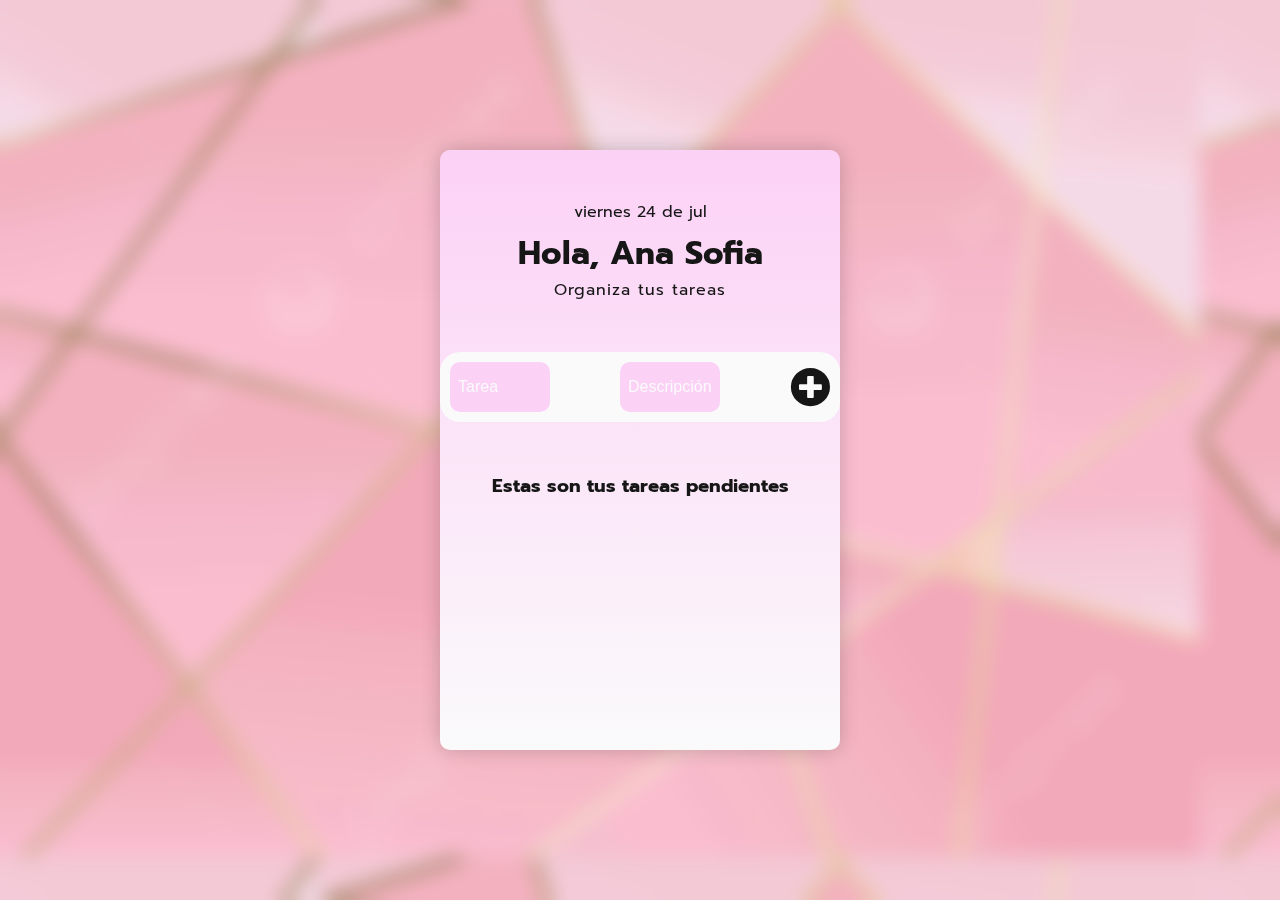
<file: Prueba_listaTareas/index.html>
<!DOCTYPE html>
<html lang="en">
<head>
    <meta charset="UTF-8">
    <meta http-equiv="X-UA-Compatible" content="IE=edge">
    <meta name="viewport" content="width=device-width, initial-scale=1.0">
    <title>APP TO DO LIST</title>  
    <link rel="preconnect" href="https://fonts.googleapis.com">
    <link rel="preconnect" href="https://fonts.gstatic.com" crossorigin>
    <link href="https://fonts.googleapis.com/css2?family=Prompt:wght@400;600&display=swap" rel="stylesheet">
    <link rel="stylesheet" href="https://cdnjs.cloudflare.com/ajax/libs/font-awesome/5.15.4/css/all.min.css">
    <link rel="stylesheet" href="style.css">
</head>
<body>
    
<div class="container">
    <div class="perfil">
        <div id="fecha"></div>
        <h1>Hola, Ana Sofia </h1>
        <span>Organiza tus tareas</span>
    </div>

    <div class="agregar-tarea">
        
        <input type="text" id="input" placeholder="Tarea">
        
        <input type="text" id="descripcion" placeholder="Descripción">
        

        <i id="boton-enter"class="fas fa-plus-circle"></i>
    </div>

    
    <div class="seccion-tarea">
        <h3>Estas son tus tareas pendientes </h3>
        <ul id="lista">
            
        </ul>
    </div>   
</div>
<script src="index.js"></script>
</body>
</html>
</file>
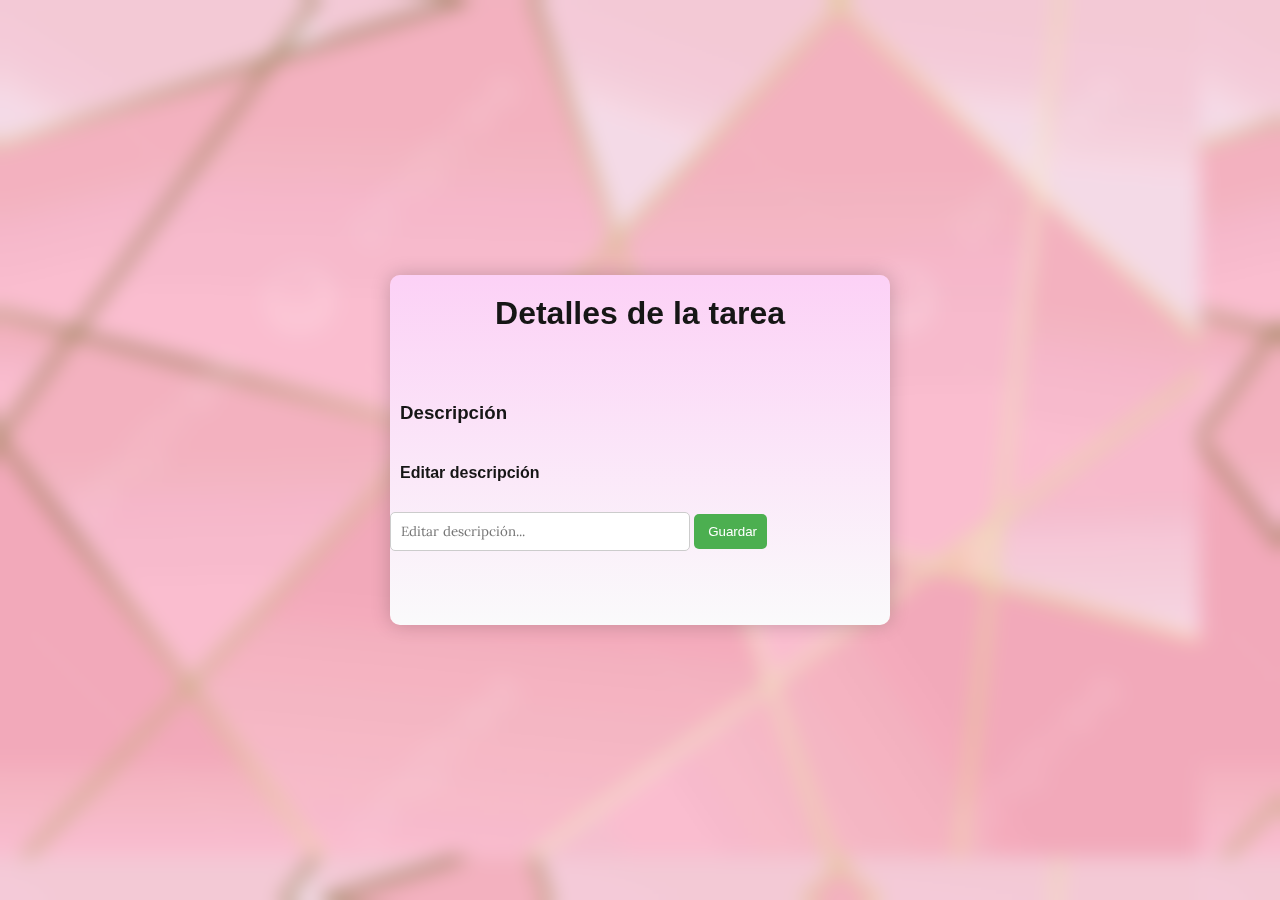
<file: Prueba_listaTareas/DetalleTareas.html>
<!DOCTYPE html>
<html lang="en">
    <head>
        <meta charset="UTF-8">
        <meta http-equiv="x-UA-Compatible" content="IE=edge">
        <meta name="viewport" content="width=device-width, initial-scale=1.0">
        <link rel="preconnect" href="https://fonts.googleapis.com">
        <link rel="preconnect" href="https://fonts.gstatic.com" crossorigin>
        <link href="https://fonts.googleapis.com/css2?family=Lora:ital,wght@0,400..700;1,400..700&display=swap" rel="stylesheet">
        <link rel="stylesheet" href="https://cdnjs.cloudflare.com/ajax/libs/font-awesome/5.15.4/css/all.min.css" />
        <link rel="stylesheet" href="style.css"> 
        <title>Tareas</title>
    </head>
    <body>
    <div class="container2"  >
        
        <div class="tarea-detalle">
            <h1>Detalles de la tarea</h1>
            <h2 id="nombre"></h2>
            <h3>Descripción</h3>
            <p id="descripcion"></p>
            <h4>Editar descripción</h4>
            <input type="text" id="descripcion-input" placeholder="Editar descripción...">
            <button id="guardar-descripcion-button">
              <i class="fas fa-floppy-disk"></i>
              Guardar
            </button>
          </div>
    
    
    
    </div>
    <script src="index.js"></script>
    </body>



</html>
</file>
<file: Prueba_listaTareas/style.css>
* {
    box-sizing: border-box;
    padding: 0;
    margin: 0;
}

:root {
    --white: #fafafb;
    --purple:#c098ff;
    --rosa:#fcd1f6;
    --negro:#161616;
    --rojo:#fa2d2d;
    

}

body {
    background-image: url('image.png');
    height: 100vh;
    font-family: 'Prompt', sans-serif;
    backdrop-filter: blur(10px); 
    display: flex; 
    justify-content: center; 
    align-items: center
    
    
}

.container {
    background: linear-gradient(to bottom,var(--rosa),var(--white));
    width: 400px;
    height: 600px;
    margin: 0 auto;
    margin: 40px auto; 
    border-radius: 10px; 
    position: relative;
    box-shadow: 0 0 20px rgba(0, 0, 0, 0.2); 
    z-index: 1;

    
}

/*PERFIL*/



.perfil h1 {
    color: var(--negro);
    display: flex;
    justify-content: center;
    align-items: center;
}

.perfil span {
    color: var(--negro);
    letter-spacing: 1px;
    display: flex;
    justify-content: center;
    align-items: center;
}

#fecha {
    color: var(--negro);
    padding: 50px 0 5px 0px;
    display: flex;
    justify-content: center;
    align-items: center;

}




/*AGREGAR TAREA*/

.agregar-tarea {
    background-color: var(--white) ;
    border-radius: 20px;
    height: 70px;
    display: flex;
    align-items: center;
    gap: 70px;
    padding: 10px;
    margin: 50px 0;
    
}

.agregar-tarea input {
    width: 80%;
    height: 100%;
    border-radius: 10px;
    border: none;
    background-color: var(--rosa);
    padding-left: 8px;

}
.agregar-tarea input::placeholder {
   font-size: 1.0rem;
   color: var(--white);
  
}

.agregar-tarea i{
    font-size: 40px;
    color: var(--negro);

}
.agregar-tarea i:hover {
    transform: scale(1.1);
    cursor: pointer;
}



/*SECCION DE TAREA */

.seccion-tarea h3 {
    color: var(--negro);
    margin-bottom: 20px;
    display: flex;
    justify-content: center;
    align-items: center;
}

.seccion-tarea li {
    display: flex;
    align-items: center;
    justify-content: space-between;
    background: linear-gradient(to bottom,var(--rosa),var(--white));
    border-radius: 15px;
    padding: 10px;
    color: var(--negro);
    margin: 5px 0;
    

}
.seccion-tarea i {
    font-size: 25px;
}

.seccion-tarea > ul p {
    font-size: 1.2rem;

}


.seccion-tarea i:hover {
    color: var(--negro);
    cursor: pointer;
}

.line-through{
    text-decoration: line-through;
    color : var(--rojo);
} 

/*Detalle tarea*/
.container2 {
    background: linear-gradient(to bottom,var(--rosa),var(--white));
    width: 500px; 
    height: 350px; 
    margin: 0 auto;
    margin: 40px auto; 
    border-radius: 10px; 
    position: relative;
    box-shadow: 0 0 20px rgba(0, 0, 0, 0.2); 
    z-index: 1;
}
.tarea-detalle h1{
   
    color: var(--negro);
    display: flex;
    justify-content: center;
    align-items: center;
    padding: 20px;
    margin-bottom: 20px;

}
.tarea-detalle h2{
    color: var(--negro);
    display: flex;
    justify-content: center;
    align-items: center;
    padding: 10px;
}

.tarea-detalle p{
    color: var(--negro);
    display: flex;
    
    padding: 10px;
}

.tarea-detalle h3{
    color: var(--negro);
    display: flex;
    
    padding: 10px;
}
.tarea-detalle h4{
    color: var(--negro);
    display: flex;
    
    padding: 10px;
}


#descripcion-input {
    border: 1px solid #ccc;
    border-radius: 5px;
    padding: 10px;
    font-family: Lora, sans-serif;
    width: 100%;
    max-width: 300px;
    margin-top: 20px;
  }
  
  #descripcion-input:focus {
    border-color: #aaa;
    box-shadow: 0 0 10px rgba(0, 0, 0, 0.1);
  }
#guardar-descripcion-button {
    background-color: #4CAF50;
    color: #fff;
    padding: 10px 10px;
    border: none;
    border-radius: 5px;
    cursor: pointer;
  }
  
  #guardar-descripcion-button:hover {
    background-color: #3e8e41;
  }
</file>
